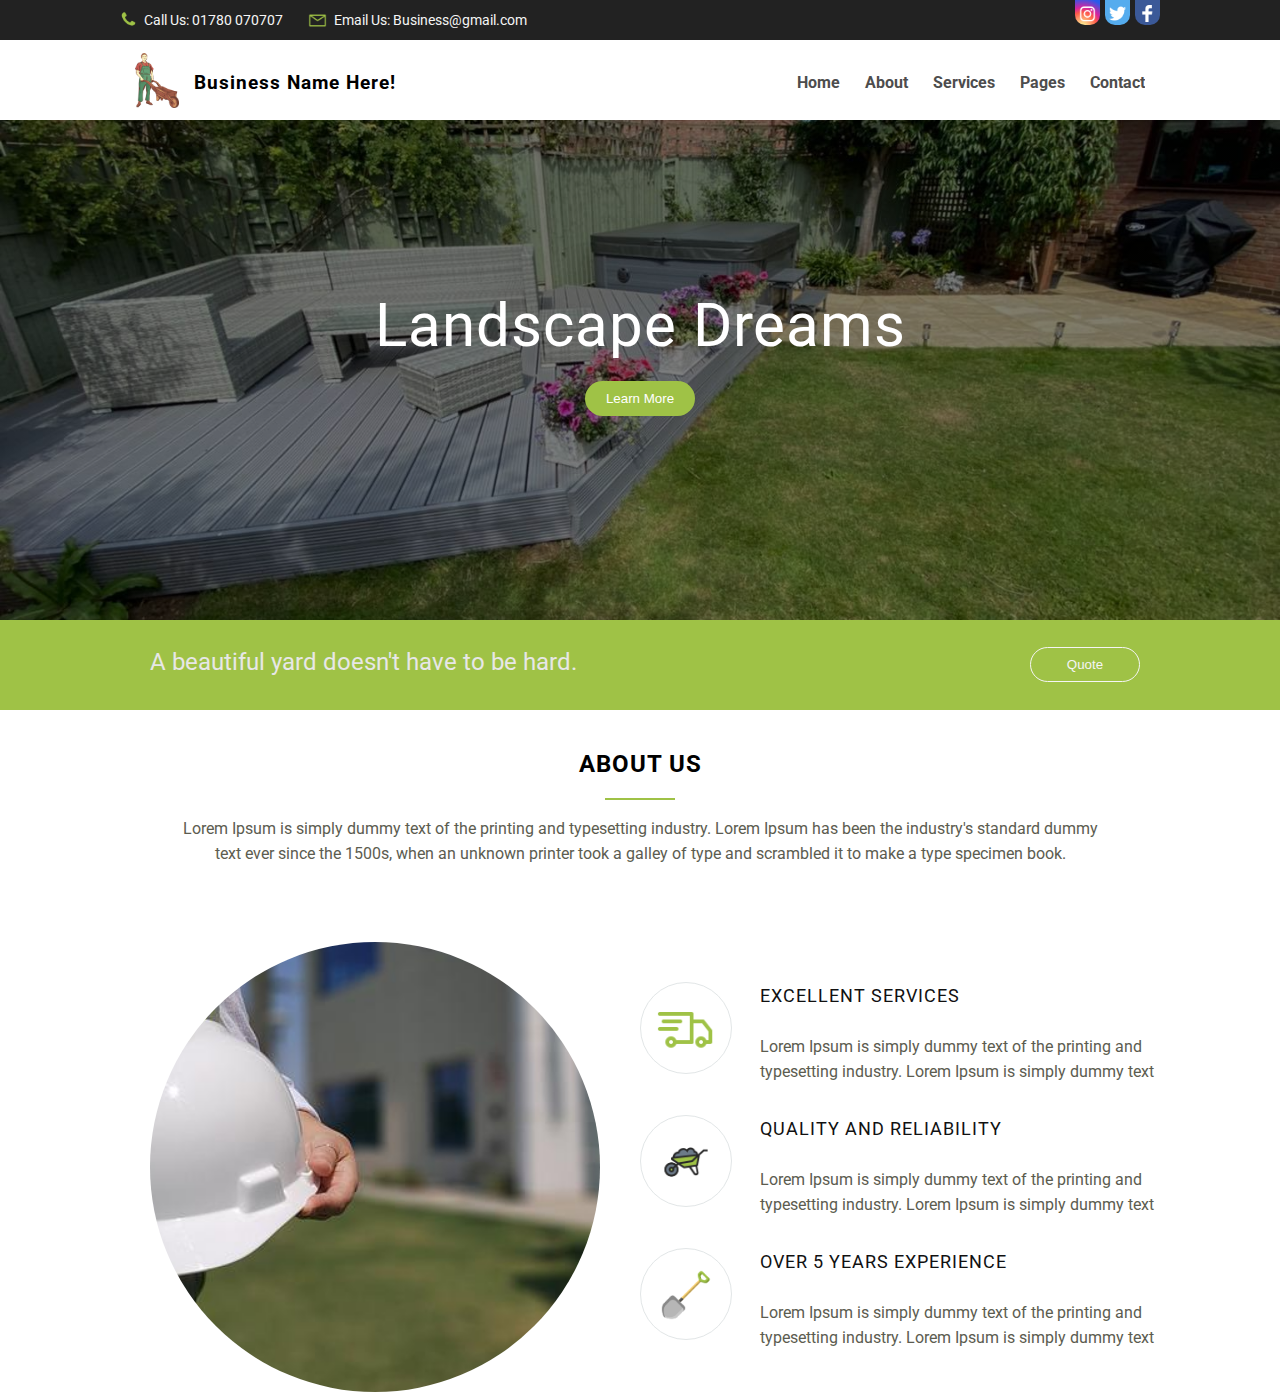
<file: index.html>
<!DOCTYPE html>
<html lang="en">
<head>
    <meta charset="UTF-8">
    <meta http-equiv="X-UA-Compatible" content="IE=edge">
    <meta name="viewport" content="width=device-width, initial-scale=1.0">
    <link rel="stylesheet" type="text/css" href="css/home.css">
    <link rel="preconnect" href="https://fonts.googleapis.com">
<link rel="preconnect" href="https://fonts.gstatic.com" crossorigin>
<link href="https://fonts.googleapis.com/css2?family=Roboto:wght@300;400&display=swap" rel="stylesheet">
<meta http-equiv="Cache-Control" content="no-cache, no-store, must-revalidate">
<meta http-equiv="Pragma" content="no-cache">
<meta http-equiv="Expires" content="0">
<!--J-QUERY-SCRIPT-->
<script src="https://ajax.googleapis.com/ajax/libs/jquery/3.5.1/jquery.min.js"></script>
    <title>Document</title>
</head>
<body>

<div class="top-bar-contact">

 <div class="top-bar-contact-container">

    <div class="phone-section">
        <img src="img/icons_assets/call.png" alt="">
            <p>Call Us: <a href="tel:123-456-7890">01780 070707</a></p>
    </div>

    <div class="email-section">
        <img src="img/icons_assets/email.png" alt="">
            <p>Email Us: <a href = "mailto: abc@example.com">Business@gmail.com</a></p>
    </div>

    <div class="social-section">
        <div class="box-containers">
        <a href="">
         <div class="social-container-fb">
            <img src="img/social_media/fb.png" alt="">
         </div>
         </a>
        </div>
         <div class="box-containers">
         <a href="">
         <div class="social-container-twitter">
            <img src="img/social_media/twitter.png" alt="">
         </div>
         </a>
        </div>
         <div class="box-containers">
         <a href="">
         <div class="social-container-instagram">
            <img src="img/social_media/instagram.png" alt="">
         </div>
         </a>
         </div>
    </div>
 </div>
</div>

<div class="nav-logo-section">
    <div class="logo-container">
        <img class="img-logo" src="img/icons_assets/logo.png" alt="">
        <h3>Business Name Here!</h3>
    </div>
    <div class="nav-btn-container">
        <img class="btn-img" src="img/icons_assets/btn.png" alt="">
    </div>

    <div class="clear"></div>

    <nav class="nav-container" id="nav-container">
        <ul>
            <li><a href=""><b>Contact</b></a></li>
            <li><a href=""><b>Pages</b></a></li>
            <li><a href=""><b>Services</b></a></li>
            <li><a href=""><b>About</b></a></li>
            <li><a href=""><b>Home</b></a></li>
        </ul>
    </nav>

    <nav class="desktop-nav-container">
        <ul>
            <li><a href=""><b>Contact</b></a></li>
            <li><a href=""><b>Pages</b></a></li>
            <li><a href=""><b>Services</b></a></li>
            <li><a href=""><b>About</b></a></li>
            <li><a href=""><b>Home</b></a></li>
        </ul>
    </nav>

</div>

    <div class="hero-section">  

        <div class="text-content">
           <p>Landscape Dreams</p>
            <button>Learn More</button>
        </div>
          
    </div>

    <div class="quote-container">
        <div class="quote-section">
                 <p>A beautiful yard doesn't have to be hard.</p>
                 <div class="wrapper-btn">
                    <button class="quote-btn">Quote</button>
                </div>
        </div>
    </div>

    <div class="about-us-container">
        <div class="about-us-section">
             <div class="about-us-title">
                <h2>ABOUT US</h2>
                <div class="small-line-edit"></div>
                  <p>Lorem Ipsum is simply dummy text of the printing and typesetting industry. Lorem Ipsum has been the industry's standard dummy text ever since the 1500s, when an unknown printer took a galley of type and scrambled it to make a type specimen book.</p>
             </div>     
        </div>

        <div class="wrapper-about-us">
         <div class="about-us-img-container">
            <div class="about-us-img-frame">
              <img src="img/icons_assets/profile-pic.jpg" alt="">
            </div>
          </div>

          <div class="about-us-info-container">

            <div class="about-us-content">
                <div class="img-box">
                   <img class="img-edit-van" src="img/icons_assets/van.png" alt="">
                </div>
                <p><span class="title-edit">EXCELLENT SERVICES</span><br><br>Lorem Ipsum is simply dummy text of the printing and typesetting industry. Lorem Ipsum is simply dummy text</p>
            </div>

            <div class="about-us-content">
                <div class="img-box">
                   <img class="img-edit-barrow" src="img/icons_assets/barrow.png" alt="">
                </div>
                <p><span class="title-edit">QUALITY AND RELIABILITY</span><br><br>Lorem Ipsum is simply dummy text of the printing and typesetting industry. Lorem Ipsum is simply dummy text</p>
            </div>

            <div class="about-us-content">
                <div class="img-box">
                   <img class="img-edit-spade" src="img/icons_assets/spade.png" alt="">
                </div>
                <p><span class="title-edit">OVER 5 YEARS EXPERIENCE</span><br><br>Lorem Ipsum is simply dummy text of the printing and typesetting industry. Lorem Ipsum is simply dummy text</p>
            </div>

         </div>
        </div>
    </div>


    <script src="js/home.js"></script>

</body>
</html>
</file>
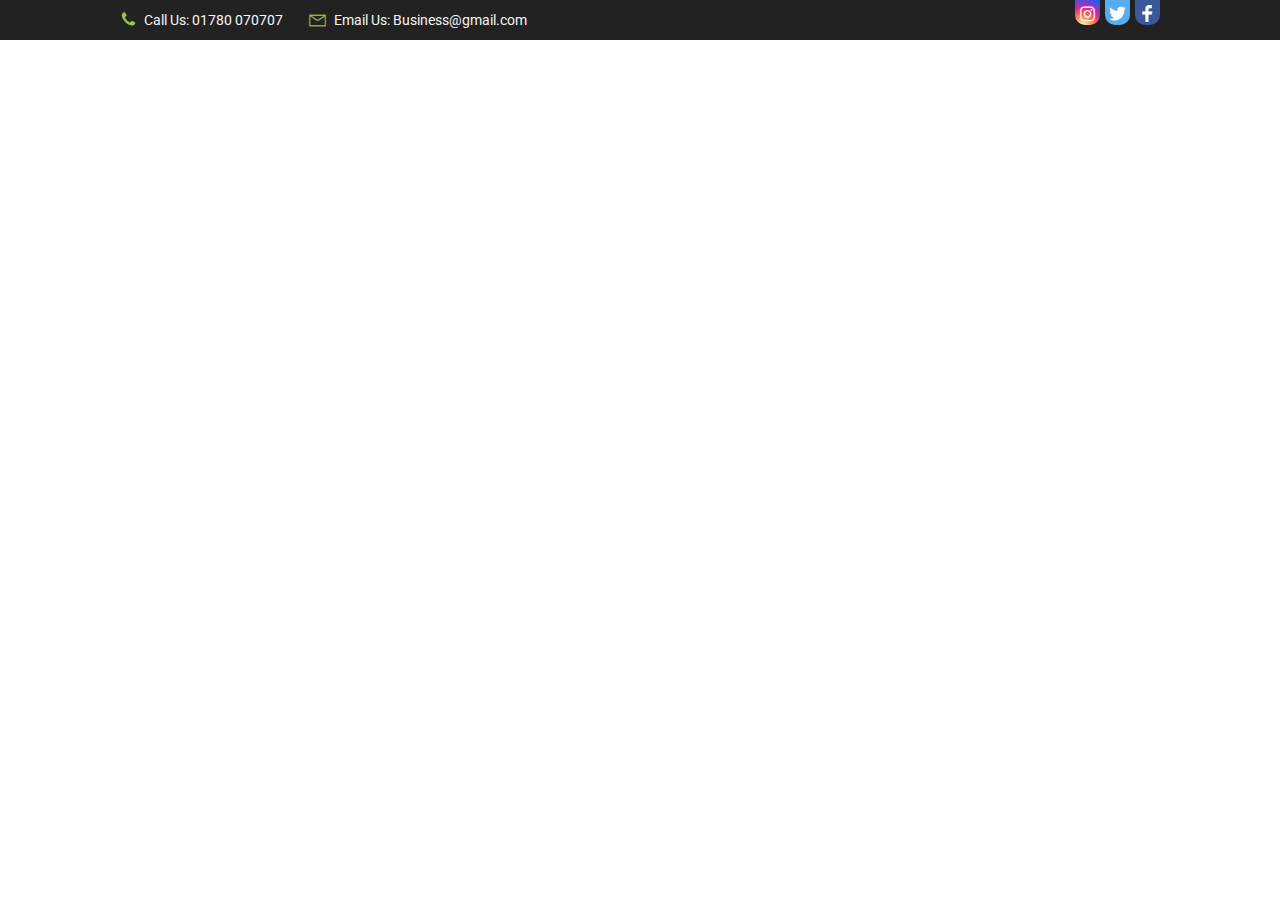
<file: public_html/index.html>
<!DOCTYPE html>
<html lang="en">
<head>
    <meta charset="UTF-8">
    <meta http-equiv="X-UA-Compatible" content="IE=edge">
    <meta name="viewport" content="width=device-width, initial-scale=1.0">
    <link rel="stylesheet" type="text/css" href="css/home.css">
    <link rel="preconnect" href="https://fonts.googleapis.com">
<link rel="preconnect" href="https://fonts.gstatic.com" crossorigin>
<link href="https://fonts.googleapis.com/css2?family=Roboto:wght@300;400&display=swap" rel="stylesheet">
<meta http-equiv="cache-control" content="no-cache" />
    <title>Document</title>
</head>
<body>

<div class="top-bar-contact">

<div class="top-bar-contact-container">

    <div class="phone-section">
        <img src="img/icons_assets/call.png" alt="">
            <p>Call Us: <a href="tel:123-456-7890">01780 070707</a></p>
    </div>

    <div class="email-section">
        <img src="img/icons_assets/email.png" alt="">
            <p>Email Us: <a href = "mailto: abc@example.com">Business@gmail.com</a></p>
    </div>

    <div class="social-section">
        <a href="">
         <div class="social-container-fb">
            <img src="img/social_media/fb.png" alt="">
         </div>
         </a>

         <a href="">
         <div class="social-container-twitter">
            <img src="img/social_media/twitter.png" alt="">
         </div>
         </a>

         <a href="">
         <div class="social-container-instagram">
            <img src="img/social_media/instagram.png" alt="">
         </div>
         </a>

    </div>
</div>
</div>
    
</body>
</html>
</file>
<file: css/home.css>
body{
    font-family: 'Roboto', sans-serif;
    margin: 0;
    padding: 0;
}

a{
    text-decoration: none;
    color: whitesmoke;
    outline: none;
}

a:hover{
    color: #9fc246;
    transition: 0.6s;
}

p{
    color: #5c5c50;
}

*{
    -webkit-tap-highlight-color: transparent;
}

/*----- For Mobile -----*/

@media screen and (max-width: 768px) {

    .desktop-nav-container{
        display: none !important;
    }

    /*----- Top Bar Section -----*/
    
    .top-bar-contact-container{
        width: 100%;
        margin: auto;
        background-color: #222222;
        padding-bottom: 15px;
    }
    
    .phone-section{
        height: 30px;
        display: flex;
        align-items: center;
        text-align: center;
        justify-content: center;
        background-color: #222222;
    }

    .social-section a:hover{
       opacity: 0.7;
    }

    .phone-section img{
        width: 17px;
        margin-bottom: 1px;
    }
    
    .phone-section p{
        color:whitesmoke;
        font-size: 14px;
        margin-left: 7px;
    }
    
    .email-section{
        height: 30px;
        display: flex;
        align-items: center;
        justify-content: center;
        background-color: #222222;
    }

    .email-section img{
        width: 19px;
    }
    
    .email-section p{
        color:whitesmoke;
        font-size: 14px;
        margin-left: 7px;
    }
    
    .social-section{
        margin-top: 10px;
        background-color: #222222;
        display: flex;
        align-items: center;
        justify-content: center;
    }

    .box-containers{
        margin-left: 15px;
        margin-right: 15px;
    }

    /*----- FB Container -----*/

    .social-container-fb{
        background-color: #3B5998;
        width: 25px;
        height: 25px;
        border-radius: 5px 5px 5px 5px;
        overflow: hidden;
        float: left;
    }

    .social-container-fb img{
        width: 17px;
        display:block;
        margin:auto;
        margin-top: 5px;
    }

     /*----- Twitter Container -----*/

     .social-container-twitter{
        background-color: #55ACEE;
        width: 25px;
        height: 25px;
        border-radius: 5px 5px 5px 5px;
        overflow: hidden;

    }

    .social-container-twitter img{
        width: 17px;
        display:block;
        margin:auto;
        margin-top: 5px;
    }

    /*----- Instagram Container -----*/

    .social-container-instagram{
        background: radial-gradient(circle at 30% 107%, #fdf497 0%, #fdf497 5%, #fd5949 45%, #d6249f 60%, #285aeb 90%);
        width: 25px;
        height: 25px;
        border-radius: 5px 5px 5px 5px;
        overflow: hidden;
    }

    .social-container-instagram img{
        width: 17px;
        display:block;
        margin:auto;
        margin-top: 5px;
        margin-left: 4px;
    }

    /*----- Logo - Nav Section -----*/

    .btn-img{
       width: 45px;
       float: right;
       margin-top: 9px;
       margin-right: 20px;
       transform: rotate(0deg);
       transition: transform 0.5s;
    }

    .btn-img:active {
        transform: rotate(180deg);
        transition:  0s;
      }

    .logo-container h3{
        float: left;
        margin-left: 15px;
        margin-top: 20px;
        letter-spacing: 1px;
    }

    .img-logo{
       width: 45px;
       margin-top: 9px;
       margin-left: 20px;
       float: left;
    }

    .clear{
        clear: both;
    }

    #nav-container{
        display: none;
        border-top: 1px solid #e7e7e7;
     }
     
    .nav-container ul{
       list-style: none;
       margin: 0;
       padding: 0;
       clear: both;
    }

    .nav-container li{
        display: block;
        text-align: center;
    }

    .nav-container li a{
        color: #6b6b6b;
        display: block;
        padding: 10px;
    }

    .nav-container li a:hover{
        color: #9fc246;
        transition: 0.6s;
    }

    /*----- Hero Section -----*/

    .hero-section{
        clear: both;
        width: 100%;
        height: 300px;
        background-image: linear-gradient(rgba(0, 0, 0, 0.5), rgba(0, 0, 0, 0.5)), url(../img/icons_assets/hero.jpg);
        background-position: center;
        background-size: cover;
    }

    .text-content{
        padding: 0;
        margin: 0;
    }

    .text-content p{
        display: block;
        margin: 0 auto;
        text-align: center;
        padding-top: 100px;
        color: white;
        font-size: 40px;
        letter-spacing: 1px;

    }

    .text-content button{
        width: 110px;
        height: 35px;
        border-radius: 25px;
        border: none;
        background-color: #8ead3e;
        color: white;
        cursor: pointer;
        display: block;
        margin: 0 auto;
        margin-top: 20px;
    }

    .text-content button:hover{
        background-color: #83a039;
    }

    /*----- Quote Section -----*/
    
    .quote-container{
        width: 100%;
        background-color: #9fc246;
    }
    
    .quote-section p{
         color:#e7e7e7;
         font-size: 20px;
         display: block;
         padding: 0px;
         margin: 0px;
         text-align: center;
         padding-top: 20px;
    }

    .quote-section{
        width: 100%;
    }

    .wrapper-btn{
        padding-top: 20px;
        padding-bottom: 20px;
    }

    .quote-btn{
        margin-left: 0 auto;
        margin-right: 0 auto;
        display: block;
        width: 110px;
        height: 35px;
        border-radius: 25px;
        border: 1px solid whitesmoke;
        background-color: #9fc246;
        color: whitesmoke;
        cursor: pointer;
        margin: 0 auto;
    }

    .quote-btn:hover{
        border: 1px solid whitesmoke;
        background-color: whitesmoke;
        color: #9fc246;
        cursor: pointer;
    }

    /*----- About Us Section -----*/
    
    .about-us-container{
        width: 100%;
     }
 
     .about-us-section{
        width: 100%;
        margin: 0 auto;
     }
 
     .about-us-title{
         text-align: center;
         padding-top: 20px;
     }
 
     .about-us-title h2{
         letter-spacing: 1px;
     }
     
     .small-line-edit{
        width: 70px;
        height: 2px;
        background-color: #9fc246;
        margin: 0 auto;
     }
 
     .about-us-title p{
         padding-left: 14px;
         padding-right: 14px;
         line-height: 25px;
     }
}

/*----- For Tablet -----*/

@media screen and (min-width: 769px) and (max-width: 1049px) {

    .desktop-nav-container{
        display: none !important;
    }

    /*----- Top Bar Section -----*/
    
    .top-bar-contact{
        width: 100%;
        background-color: #222222;
        height: 40px;
    }
    
    .top-bar-contact-container{
        width: 100%;
        margin: auto;
        height: 40px;
    }
    
    .phone-section{
        float:left;
        height: 40px;
        display: flex;
        align-items: center;
        margin-left: 25px;
    }

    .phone-section img{
        width: 17px;
        margin-bottom: 1px;
    }
    
    .phone-section p{
        color:whitesmoke;
        font-size: 14px;
        margin-left: 7px;
    }
    
    .email-section{
        float:left;
        height: 40px;
        display: flex;
        align-items: center;
        margin-left: 25px;
    }

    .email-section img{
        width: 19px;
    }
    
    .email-section p{
        color:whitesmoke;
        font-size: 14px;
        margin-left: 7px;
    }
    
    .social-section{
        float:right;
        height: 40px;
        margin-right: 25px;
    }

    .box-containers{
        float: right;
 }

    /*----- FB Container -----*/

    .social-container-fb{
        background-color: #3B5998;
        width: 25px;
        height: 25px;
        border-radius: 0px 0px 10px 10px;
        overflow: hidden;
        float: right;
        margin-left: 5px;
    }

    .social-container-fb img{
        width: 17px;
        display:block;
        margin:auto;
        margin-top: 5px;
    }

    .social-container-fb:hover{
        padding-top: 5px;
    }

     /*----- Twitter Container -----*/

     .social-container-twitter{
        background-color: #55ACEE;
        width: 25px;
        height: 25px;
        border-radius: 0px 0px 10px 10px;
        overflow: hidden;
        float: right;
        margin-left: 5px;
    }

    .social-container-twitter img{
        width: 17px;
        display:block;
        margin:auto;
        margin-top: 5px;
    }

    .social-container-twitter:hover{
        padding-top: 5px;
    }

    /*----- Instagram Container -----*/

    .social-container-instagram{
        background: radial-gradient(circle at 30% 107%, #fdf497 0%, #fdf497 5%, #fd5949 45%, #d6249f 60%, #285aeb 90%);
        width: 25px;
        height: 25px;
        border-radius: 0px 0px 10px 10px;
        overflow: hidden;
        float: right;
    }

    .social-container-instagram img{
        width: 17px;
        display:block;
        margin:auto;
        margin-top: 5px;
        margin-left: 4px;
    }

    .social-container-instagram:hover{
        padding-top: 5px;
    }

    /*----- Logo - Nav Section -----*/

    .btn-img{
        width: 45px;
        float: right;
        margin-top: 9px;
        margin-right: 20px;
        transform: rotate(0deg);
        transition: transform 0.5s;
     }
 
     .btn-img:active {
         transform: rotate(180deg);
         transition:  0s;
       }

     .logo-container h3{
        float: left;
        margin-left: 15px;
        letter-spacing: 1px;
    }
 
     .img-logo{
        width: 45px;
        margin-top: 7px;
        margin-bottom: 6px;
        margin-left: 20px;
        float: left;
     }
 
     .clear{
         clear: both;
     }
 
     #nav-container{
         display: none;
         border-top: 1px solid #e7e7e7;
      }
      
     .nav-container ul{
        list-style: none;
        margin: 0;
        padding: 0;
        clear: both;
     }
 
     .nav-container li{
         display: block;
         text-align: center;
     }
 
     .nav-container li a{
         color: #6b6b6b;
         display: block;
         padding: 10px;
     }
 
     .nav-container li a:hover{
         color: #9fc246;
         transition: 0.6s;
     }


    /*----- Hero Section -----*/

    .hero-section{
            clear: both;
            width: 100%;
            height: 350px;
            background-image: linear-gradient(rgba(0, 0, 0, 0.5), rgba(0, 0, 0, 0.5)), url(../img/icons_assets/hero.jpg);
            background-position: center;
            background-size: cover;
    }

    .text-content{
        padding: 0;
        margin: 0;
    }

    .text-content p{
        display: block;
        margin: 0 auto;
        text-align: center;
        padding-top: 120px;
        color: white;
        font-size: 60px;
        letter-spacing: 1px;

    }

    .text-content button{
        width: 110px;
        height: 35px;
        border-radius: 25px;
        border: none;
        background-color: #8ead3e;
        color: white;
        cursor: pointer;
        display: block;
        margin: 0 auto;
        margin-top: 20px;
    }

    .text-content button:hover{
        background-color: #83a039;
    }

    /*----- Quote Section -----*/
    
    .quote-container{
        width: 100%;
        height: 90px;
        background-color: #9fc246;
        overflow: hidden;
    }

    .quote-section{
         width: 100%;
         margin: 0 auto;
    }

    .quote-section p{
         float: left;
         line-height: 37px;
         color:#e7e7e7;
         font-size: 24px;
         margin-left: 30px;
         
    }

    .quote-btn{
        float: right;
        width: 110px;
        height: 35px;
        border-radius: 25px;
        border: 1px solid whitesmoke;
        background-color: #9fc246;
        color: whitesmoke;
        cursor: pointer;
        margin-top: 27px;
        margin-right: 20px;
    }

    .quote-btn:hover{
        border: 1px solid whitesmoke;
        background-color: whitesmoke;
        color: #9fc246;
        cursor: pointer;
    }

    /*----- About Us Section -----*/
    
    .about-us-container{
        width: 100%;
     }
 
     .about-us-section{
        width: 100%;
        margin: 0 auto;
     }
 
     .about-us-title{
         text-align: center;
         padding-top: 20px;
     }
 
     .about-us-title h2{
         letter-spacing: 1px;
     }
     
     .small-line-edit{
        width: 70px;
        height: 2px;
        background-color: #9fc246;
        margin: 0 auto;
     }
 
     .about-us-title p{
         padding-left: 60px;
         padding-right: 60px;
         line-height: 25px;
     }

    .about-us-img-container{
        margin-top: 30px;
        display: flex;
        justify-content: center;
    }

    .about-us-img-frame{
        height: 450px;
        width: 450px;
        border-radius: 50%;
        overflow: hidden;
        display: flex;
    }

    .about-us-info-container{
        display: flex;
        justify-content: center;
        margin-top: 25px;
        text-align: center;
    }
    
    .about-us-content{
        width: 300px;
        overflow: hidden;
        justify-content: center;
    }

    .img-box{
        margin-top: 15px;
        width: 90px;
        height: 90px;
        overflow: hidden;
        border: 1px solid #E2E6E7;
        border-radius: 50%;
        transition:  0.6s;
        -webkit-transform: scaleX(1);
        transform: scaleX(1);
        margin: auto;
    }

    .img-box:hover{
        transition:  0.6s;
        -webkit-transform: scaleX(-1);
        transform: scaleX(-1);
    }

    .img-edit-van{
        margin-top: 14px;
        width: 60px;
        height: 60px;
    }

    .img-edit-barrow{
        margin-top: 16px;
        width: 60px;
        height: 60px;
    }

    .img-edit-spade{
        margin-top: 21px;
        width: 50px;
        height: 50px;
    }

    .title-edit{
        font-size: 18px;
        color: rgb(17, 17, 17);
        letter-spacing: 1px;
    }

    .about-us-content p{
        padding-left: 10px;
        padding-right: 10px;
        line-height: 25px;

    }
    
}

/*----- For Desktop -----*/

@media only screen and (min-width: 1050px) {

    .nav-btn-container{
        display: none;
    }

    .nav-container{
        display: none !important;
    }

    /*----- Top Bar Section -----*/
    
    .top-bar-contact{
        width: 100%;
        background-color: #222222;
        height: 40px;
    }
    
    .top-bar-contact-container{
        width: 1040px;
        margin: auto;
        height: 40px;
    }
    
    .phone-section{
        float:left;
        height: 40px;
        display: flex;
        align-items: center;
    }

    .phone-section img{
        width: 17px;
        margin-bottom: 1px;
    }
    
    .phone-section p{
        color:whitesmoke;
        font-size: 14px;
        margin-left: 7px;
    }
    
    .email-section{
        float:left;
        height: 40px;
        display: flex;
        align-items: center;
        margin-left: 25px;
    }

    .email-section img{
        width: 19px;
    }
    
    .email-section p{
        color:whitesmoke;
        font-size: 14px;
        margin-left: 7px;
    }
    
    .social-section{
        float:right;
        height: 40px;
    }

    .box-containers{
        float: right;
    }

    /*----- FB Container -----*/

    .social-container-fb{
        background-color: #3B5998;
        width: 25px;
        height: 25px;
        border-radius: 0px 0px 10px 10px;
        cursor: pointer;
        overflow: hidden;
        float: right;
        margin-left: 5px;
    }

    .social-container-fb img{
        width: 17px;
        display:block;
        margin:auto;
        margin-top: 5px;
    }

    .social-container-fb:hover{
        padding-top: 5px;
    }

     /*----- Twitter Container -----*/

     .social-container-twitter{
        background-color: #55ACEE;
        width: 25px;
        height: 25px;
        border-radius: 0px 0px 10px 10px;
        cursor: pointer;
        overflow: hidden;
        float: right;
        margin-left: 5px;
    }

    .social-container-twitter img{
        width: 17px;
        display:block;
        margin:auto;
        margin-top: 5px;
    }

    .social-container-twitter:hover{
        padding-top: 5px;
    }

    /*----- Instagram Container -----*/

    .social-container-instagram{
        background: radial-gradient(circle at 30% 107%, #fdf497 0%, #fdf497 5%, #fd5949 45%, #d6249f 60%, #285aeb 90%);
        width: 25px;
        height: 25px;
        border-radius: 0px 0px 10px 10px;
        cursor: pointer;
        overflow: hidden;
        float: right;
    }

    .social-container-instagram img{
        width: 17px;
        display:block;
        margin:auto;
        margin-top: 5px;
        margin-left: 4px;
    }

    .social-container-instagram:hover{
        padding-top: 5px;
    }

    /*----- Logo - Nav Section -----*/

    .nav-logo-section{
        width: 1040px;
        height: 80px;
        margin: 0 auto;
        overflow: hidden;
    }

    .logo-container h3{
        float: right;
        margin-left: 15px;
        letter-spacing: 1px;
    }

    .logo-container{
        height: 55px;
        margin-top: 13px;
        margin-left: 15px;
        overflow: hidden;
        float: left;
    }

    .img-logo{
        max-width:100%;
        max-height:100%;
    }
    
    .desktop-nav-container{
        float: right;
        height: 60px;
        margin-top: 12px;
        margin-right: 15px;
        width: 500px;
        overflow: hidden;
    }

    .desktop-nav-container ul{
        list-style: none;
    }

    .desktop-nav-container li{
        float: right;
        margin-left: 25px;
        margin-top:5px;
    }

    .desktop-nav-container li a{
        color: #4d4d4d;
    }

    .desktop-nav-container li a:hover{
        color: #9fc246;
        transition: 0.6s;
    }

    /*----- Hero Section -----*/

    .hero-section{
        width: 100%;
        height: 500px;
        background-image: linear-gradient(rgba(0, 0, 0, 0.5), rgba(0, 0, 0, 0.5)), url(../img/icons_assets/hero.jpg);
        background-position: center;
        background-size: cover;
    }

    .text-content{
        padding: 0;
        margin: 0;
    }

    .text-content p{
        display: block;
        margin: 0 auto;
        text-align: center;
        padding-top: 170px;
        color: white;
        font-size: 60px;
        letter-spacing: 1px;

    }

    .text-content button{
        width: 110px;
        height: 35px;
        border-radius: 25px;
        border: none;
        background-color: #9fc246;
        color: white;
        cursor: pointer;
        display: block;
        margin: 0 auto;
        margin-top: 20px;
    }

    .text-content button:hover{
        background-color: #9fc246;
    }

    /*----- Quote Section -----*/
    
    .quote-container{
        width: 100%;
        height: 90px;
        background-color: #9fc246;
        overflow: hidden;
    }

    .quote-section{
         width: 1040px;
         margin: 0 auto;
    }

    .quote-section p{
         float: left;
         line-height: 37px;
         color:#e7e7e7;
         font-size: 24px;
         margin-left: 30px;
         
    }

    .quote-btn{
        float: right;
        width: 110px;
        height: 35px;
        border-radius: 25px;
        border: 1px solid whitesmoke;
        background-color: #9fc246;
        color: whitesmoke;
        cursor: pointer;
        margin-top: 27px;
        margin-right: 20px;
    }

    .quote-btn:hover{
        border: 1px solid whitesmoke;
        background-color: whitesmoke;
        color: #9fc246;
        cursor: pointer;
    }

    /*----- About Us Section -----*/
    
    .about-us-container{
       width: 100%;
    }

    .about-us-section{
       width: 1040px;
       margin: 0 auto;
    }

    .about-us-title{
        text-align: center;
        padding-top: 20px;
    }

    .about-us-title h2{
        letter-spacing: 1px;
    }
    
    .small-line-edit{
       width: 70px;
       height: 2px;
       background-color: #9fc246;
       margin: 0 auto;
    }

    .about-us-title p{
        padding-left: 60px;
        padding-right: 60px;
        line-height: 25px;
    }

    .wrapper-about-us{
        width: 1040px;
        margin: 0 auto;
    }

    .about-us-img-container{
        float: left;
        width: 520px;
        margin-top: 20px;
    }

    .about-us-img-frame{
        height: 450px;
        width: 450px;
        margin-left: 30px;
        margin-top: 40px;
        border-radius: 50%;
        overflow: hidden;
        display: flex;
        justify-content: center;
    }

    .about-us-info-container{
        float: right;
        width: 520px;
        margin-top: 85px;

    }
    
    .about-us-content{
        width: 100%;
        overflow: hidden;
    }

    .img-box{
        margin-top: 15px;
        width: 90px;
        height: 90px;
        float: left;
        overflow: hidden;
        border: 1px solid #E2E6E7;
        border-radius: 50%;
        transition:  0.6s;
        -webkit-transform: scaleX(1);
        transform: scaleX(1);
        display: flex;
        justify-content: center;
    }

    .img-box:hover{
        transition:  0.6s;
        -webkit-transform: scaleX(-1);
        transform: scaleX(-1);
    }

    .img-edit-van{
        margin-top: 14px;
        width: 60px;
        height: 60px;
    }

    .img-edit-barrow{
        margin-top: 16px;
        width: 60px;
        height: 60px;
    }

    .img-edit-spade{
        margin-top: 21px;
        width: 50px;
        height: 50px;
    }

    .title-edit{
        font-size: 18px;
        color: rgb(17, 17, 17);
        letter-spacing: 1px;
    }

    .about-us-content p{
        float: right;
        width: 77%;
        line-height: 25px;
    }

}

/*----- images that need 100% screen width  -----*/

@media only screen and (min-width: 1920px) {

    /*----- Hero Section -----*/

    .hero-section{
        width: 100%;
        height: 500px;
        background-image: linear-gradient(rgba(0, 0, 0, 0.5), rgba(0, 0, 0, 0.5)), url(../img/icons_assets/hero.jpg);
        background-position: center;
        background-repeat: no-repeat;
        background-size: cover;
    }

}
</file>
<file: public_html/css/home.css>
body{
    font-family: 'Roboto', sans-serif;
    margin: 0;
    padding: 0;
}

a{
    text-decoration: none;
    color: whitesmoke;
}

a:hover{
    color: #9fc246;
    transition: 0.6s;
}

/*----- For Mobile -----*/

@media screen and (max-width: 768px) {

    /*----- Top Bar Section -----*/
    
    .top-bar-contact-container{
        width: 100%;
        margin: auto;
        height: 40px;
        background-color: #222222;
    }
    
    .phone-section{
        height: 40px;
        display: flex;
        align-items: center;
        text-align: center;
        justify-content: center;
        background-color: #222222;
    }

    .phone-section img{
        width: 17px;
        margin-bottom: 1px;
    }
    
    .phone-section p{
        color:whitesmoke;
        font-size: 14px;
        margin-left: 7px;
    }
    
    .email-section{
        height: 40px;
        display: flex;
        align-items: center;
        justify-content: center;
        background-color: #222222;
    }

    .email-section img{
        width: 19px;
    }
    
    .email-section p{
        color:whitesmoke;
        font-size: 14px;
        margin-left: 7px;
    }
    
    .social-section{
        height: 40px;
        background-color: #222222;
        display: flex;
        align-items: center;
        justify-content: center;
    }

    /*----- FB Container -----*/

    .social-container-fb{
        background-color: #3B5998;
        width: 25px;
        height: 25px;
        border-radius: 5px 5px 5px 5px;
        overflow: hidden;
    }

    .social-container-fb img{
        width: 17px;
        display:block;
        margin:auto;
        margin-top: 5px;
    }

     /*----- Twitter Container -----*/

     .social-container-twitter{
        background-color: #55ACEE;
        width: 25px;
        height: 25px;
        border-radius: 5px 5px 5px 5px;
        overflow: hidden;
        margin-left: 10px;
    }

    .social-container-twitter img{
        width: 17px;
        display:block;
        margin:auto;
        margin-top: 5px;
    }

    /*----- Instagram Container -----*/

    .social-container-instagram{
        background: radial-gradient(circle at 30% 107%, #fdf497 0%, #fdf497 5%, #fd5949 45%, #d6249f 60%, #285aeb 90%);
        width: 25px;
        height: 25px;
        border-radius: 5px 5px 5px 5px;
        overflow: hidden;
        margin-left: 10px;
    }

    .social-container-instagram img{
        width: 17px;
        display:block;
        margin:auto;
        margin-top: 5px;
        margin-left: 4px;
    }
}

/*----- For Tablet -----*/

@media screen and (min-width: 769px) and (max-width: 1050px) {

    /*----- Top Bar Section -----*/
    
    .top-bar-contact{
        width: 100%;
        background-color: #222222;
        height: 40px;
    }
    
    .top-bar-contact-container{
        width: 100%;
        margin: auto;
        height: 40px;
    }
    
    .phone-section{
        float:left;
        height: 40px;
        display: flex;
        align-items: center;
        margin-left: 25px;
    }

    .phone-section img{
        width: 17px;
        margin-bottom: 1px;
    }
    
    .phone-section p{
        color:whitesmoke;
        font-size: 14px;
        margin-left: 7px;
    }
    
    .email-section{
        float:left;
        height: 40px;
        display: flex;
        align-items: center;
        margin-left: 25px;
    }

    .email-section img{
        width: 19px;
    }
    
    .email-section p{
        color:whitesmoke;
        font-size: 14px;
        margin-left: 7px;
    }
    
    .social-section{
        float:right;
        height: 40px;
        margin-right: 25px;
    }

    /*----- FB Container -----*/

    .social-container-fb{
        background-color: #3B5998;
        width: 25px;
        height: 25px;
        border-radius: 0px 0px 10px 10px;
        overflow: hidden;
        float: right;
        margin-left: 5px;
    }

    .social-container-fb img{
        width: 17px;
        display:block;
        margin:auto;
        margin-top: 5px;
    }

    .social-container-fb:hover{
        padding-top: 5px;
    }

     /*----- Twitter Container -----*/

     .social-container-twitter{
        background-color: #55ACEE;
        width: 25px;
        height: 25px;
        border-radius: 0px 0px 10px 10px;
        overflow: hidden;
        float: right;
        margin-left: 5px;
    }

    .social-container-twitter img{
        width: 17px;
        display:block;
        margin:auto;
        margin-top: 5px;
    }

    .social-container-twitter:hover{
        padding-top: 5px;
    }

    /*----- Instagram Container -----*/

    .social-container-instagram{
        background: radial-gradient(circle at 30% 107%, #fdf497 0%, #fdf497 5%, #fd5949 45%, #d6249f 60%, #285aeb 90%);
        width: 25px;
        height: 25px;
        border-radius: 0px 0px 10px 10px;
        overflow: hidden;
        float: right;
    }

    .social-container-instagram img{
        width: 17px;
        display:block;
        margin:auto;
        margin-top: 5px;
        margin-left: 4px;
    }

    .social-container-instagram:hover{
        padding-top: 5px;
    }
}

/*----- For Desktop -----*/

@media only screen and (min-width: 1050px) {

    /*----- Top Bar Section -----*/
    
    .top-bar-contact{
        width: 100%;
        background-color: #222222;
        height: 40px;
    }
    
    .top-bar-contact-container{
        width: 1040px;
        margin: auto;
        height: 40px;
    }
    
    .phone-section{
        float:left;
        height: 40px;
        display: flex;
        align-items: center;
    }

    .phone-section img{
        width: 17px;
        margin-bottom: 1px;
    }
    
    .phone-section p{
        color:whitesmoke;
        font-size: 14px;
        margin-left: 7px;
    }
    
    .email-section{
        float:left;
        height: 40px;
        display: flex;
        align-items: center;
        margin-left: 25px;
    }

    .email-section img{
        width: 19px;
    }
    
    .email-section p{
        color:whitesmoke;
        font-size: 14px;
        margin-left: 7px;
    }
    
    .social-section{
        float:right;
        height: 40px;
    }

    /*----- FB Container -----*/

    .social-container-fb{
        background-color: #3B5998;
        width: 25px;
        height: 25px;
        border-radius: 0px 0px 10px 10px;
        cursor: pointer;
        overflow: hidden;
        float: right;
        margin-left: 5px;
    }

    .social-container-fb img{
        width: 17px;
        display:block;
        margin:auto;
        margin-top: 5px;
    }

    .social-container-fb:hover{
        padding-top: 5px;
    }

     /*----- Twitter Container -----*/

     .social-container-twitter{
        background-color: #55ACEE;
        width: 25px;
        height: 25px;
        border-radius: 0px 0px 10px 10px;
        cursor: pointer;
        overflow: hidden;
        float: right;
        margin-left: 5px;
    }

    .social-container-twitter img{
        width: 17px;
        display:block;
        margin:auto;
        margin-top: 5px;
    }

    .social-container-twitter:hover{
        padding-top: 5px;
    }

    /*----- Instagram Container -----*/

    .social-container-instagram{
        background: radial-gradient(circle at 30% 107%, #fdf497 0%, #fdf497 5%, #fd5949 45%, #d6249f 60%, #285aeb 90%);
        width: 25px;
        height: 25px;
        border-radius: 0px 0px 10px 10px;
        cursor: pointer;
        overflow: hidden;
        float: right;
    }

    .social-container-instagram img{
        width: 17px;
        display:block;
        margin:auto;
        margin-top: 5px;
        margin-left: 4px;
    }

    .social-container-instagram:hover{
        padding-top: 5px;
    }

}
</file>
